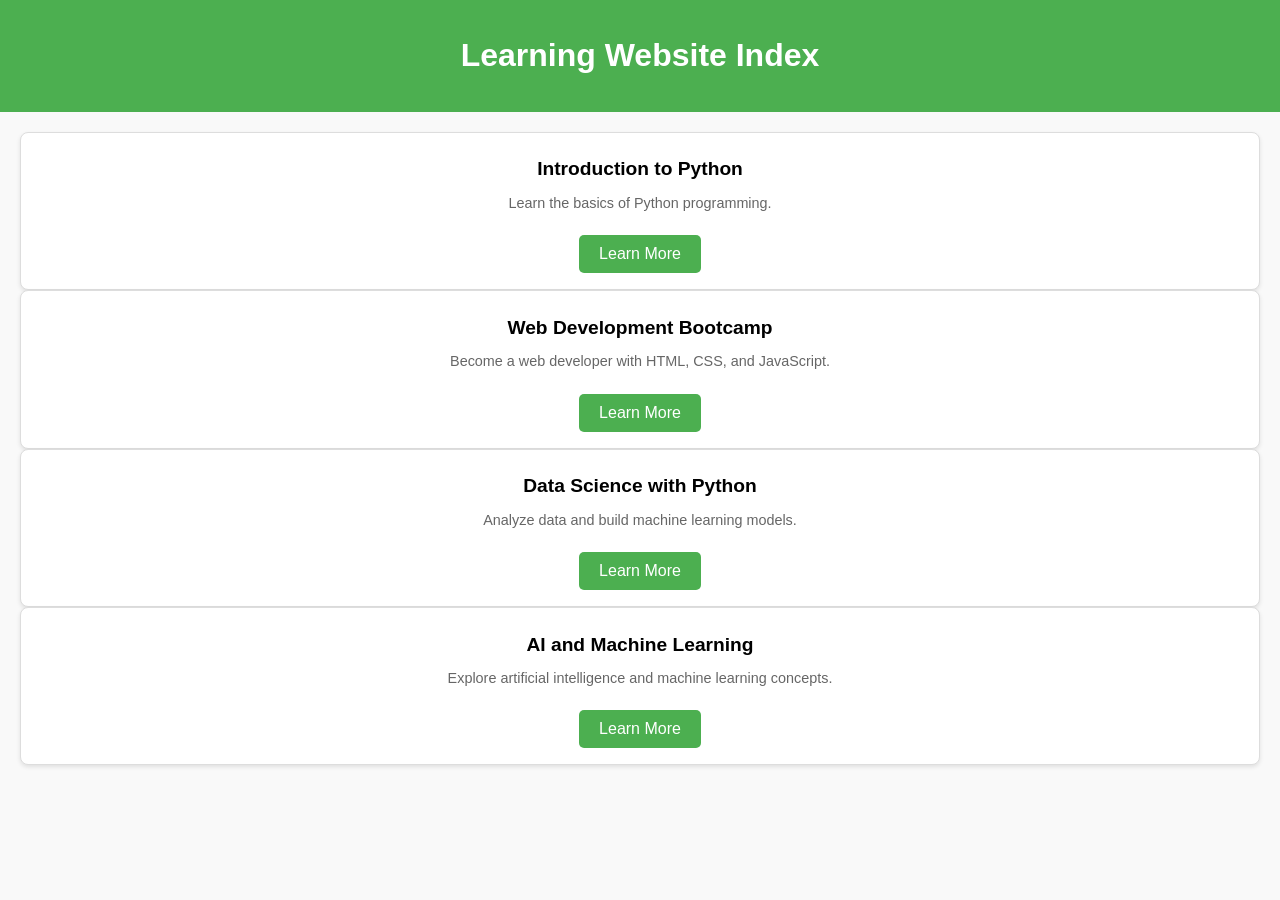
<file: index.html>
<!DOCTYPE html>
<html lang="en">
<head>
    <meta charset="UTF-8">
    <meta name="viewport" content="width=device-width, initial-scale=1.0">
    <title>Learning Website Index</title>
    <link rel="stylesheet" href="styles.css">
</head>
<body>
    <header>
        <h1>Learning Website Index</h1>
    </header>
    <main>
        <section id="courses">
            <!-- Courses will be dynamically loaded here -->
        </section>
    </main>
    <script src="script.js"></script>
</body>
</html>
</file>
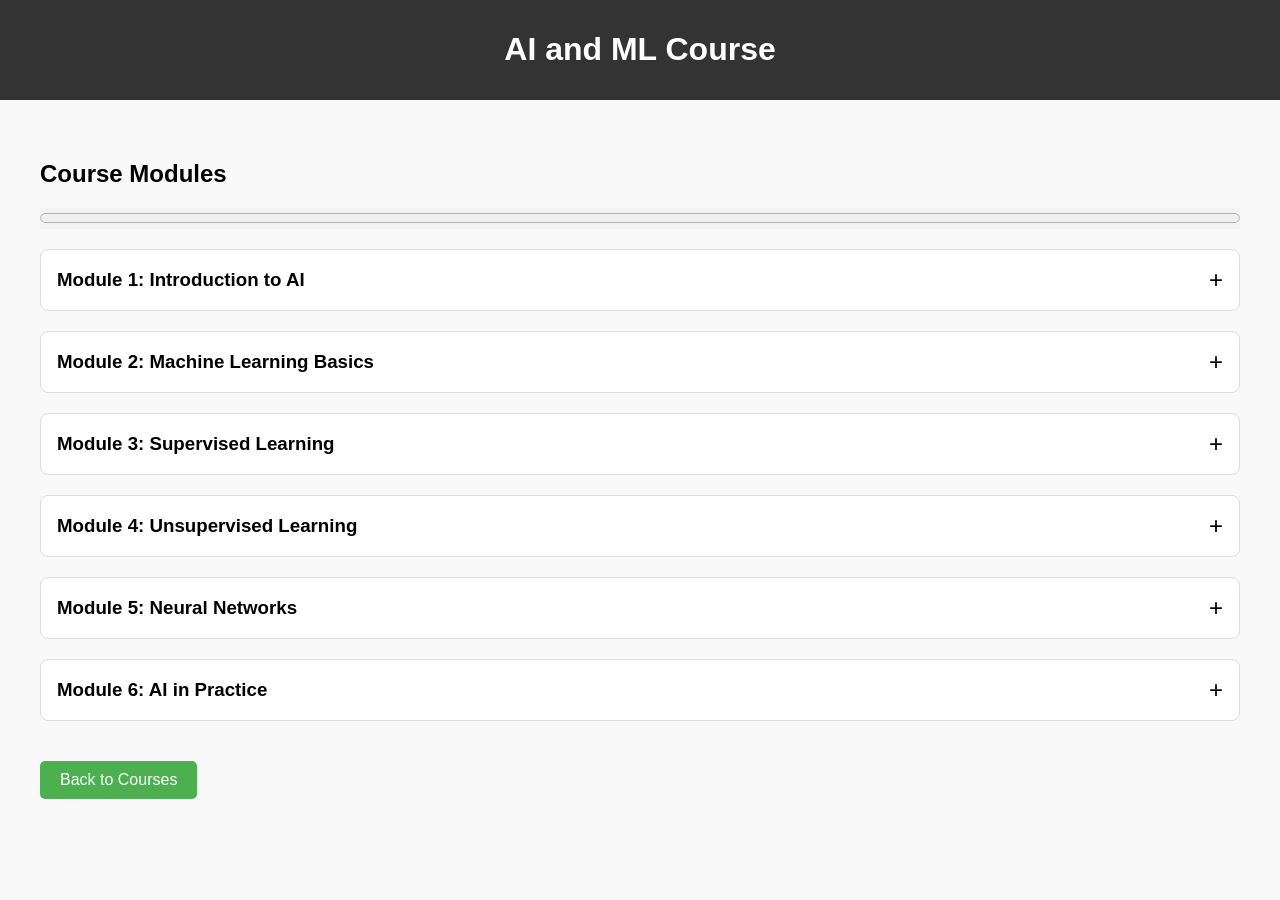
<file: course.html>
<!DOCTYPE html>
<html lang="en">
<head>
    <meta charset="UTF-8">
    <meta name="viewport" content="width=device-width, initial-scale=1.0">
    <title>Course Content</title>
    <link rel="stylesheet" href="styles.css">
</head>
<body>
    <header class="course-header">
        <h1>AI and ML Course</h1>
    </header>
    <main class="course-main">
        <!-- Progress bar -->
        
        <section id="course-content">
            <h2>Course Modules</h2>
            <div class="progress-bar-container">
                <progress id="progress-bar" value="0" max="100"></progress>
            </div>
            <div class="module">
                <div class="module-header">
                    <h3>Module 1: Introduction to AI</h3>
                    <span class="toggle-content" data-target="content1">+</span>
                </div>
                <div class="module-content" id="content1">
                    <ul>
                        <li><a href="module1/intro.html">Introduction to Artificial Intelligence concepts and history</a></li>
                        <li><a href="module1/dataset.html">Dataset</a></li>
                        <li><a href="module1/preprocessing.html">Preprocessing</a></li>
                        <li><a href="module1/feature-scaling.html">Feature Scaling & Encoding</a></li>
                        <li><a href="module1/feedback.html">Give Feedback</a></li>
                    </ul>
                </div>
                
            </div>

            <div class="module">
                <div class="module-header">
                    <h3>Module 2: Machine Learning Basics</h3>
                    <span class="toggle-content" data-target="content2">+</span>
                </div>
                <div class="module-content" id="content2">
                    <ul>
                        <li><a href="module2/fundamentals.html">Fundamentals of Machine Learning and its applications</a></li>
                        <li><a href="module2/algorithms.html">Algorithms</a></li>
                        <li><a href="module2/writing-algorithms.html">Writing Algorithms</a></li>
                        <li><a href="module2/ai-approach.html">AI approach</a></li>
                        <li><a href="module2/practice.html">Problems</a></li>
                        <li><a href="module2/feedback.html">Give Feedback</a></li>
                    </ul>
                </div>
                
            </div>
            <div class="module">
                <div class="module-header">
                    <h3>Module 3: Supervised Learning</h3>
                    <span class="toggle-content" data-target="content3">+</span>
                </div>
                <div class="module-content" id="content3">
                    <ul>
                        <li><a href="module3/supervised-learning-algorithms.html">Supervised learning algorithms</a></li>
                        <li><a href="module3/linear-regression.html">Linear Regression(types)</a></li>
                        <li><a href="module3/logistic-regression.html">Logistic Regression(classification)</a></li>
                        <li><a href="module3/practice.html">Practice</a></li>
                        <li><a href="module3/feedback.html">Give Feedback</a></li>
                    </ul>
                </div>
                
            </div>
            <div class="module">
                <div class="module-header">
                    <h3>Module 4: Unsupervised Learning</h3>
                    <span class="toggle-content" data-target="content4">+</span>
                </div>
                <div class="module-content" id="content4">
                    <ul>
                        <li><a href="module4/unsupervised-learning-algorithms.html">Unsupervised learning algorithms</a></li>
                        <li><a href="module4/clustering.html">Clustering</a></li>
                        <li><a href="module4/q-learning.html">Q-learning</a></li>
                        <li><a href="module4/k-means.html">K-means</a></li>
                        <li><a href="module4/feedback.html">Give Feedback</a></li>
                    </ul>
                </div>
            </div>
            <div class="module">
                <div class="module-header">
                    <h3>Module 5: Neural Networks</h3>
                    <span class="toggle-content" data-target="content5">+</span>
                </div>
                <div class="module-content" id="content5">
                    <ul>
                        <li><a href="module5/DL.html">Introduction to neural networks and deep learning</a></li>
                        <li><a href="module5/NN.html">Types of neural networks</a></li>
                        <li><a href="module5/ann-vs-rnn-vs-cnn.html">ANN vs RNN vs CNN</a></li>
                        <li><a href="module5/llms.html">Introduction to LLMS</a></li>
                        <li><a href="module5/fine-tune.html">Fine tuning LLMS</a></li>
                        <li><a href="module5/feedback.html">Give Feedback</a></li>
                    </ul>
                </div>
            </div>
            <div class="module">
                <div class="module-header">
                    <h3>Module 6: AI in Practice</h3>
                    <span class="toggle-content" data-target="content6">+</span>
                </div>
                <div class="module-content" id="content6">
                    <ul>
                        <li><a href="module6/rwa.html">Real-world applications of AI and Machine Learning</a></li>
                        <li><a href="module6/problems.html">Problems</a></li>
                        <li><a href="module6/reference.html">References for further</a></li>
                        <li><a href="module6/chatbot.html">create a chatbot</a></li>
                        <li><a href="module6/feedback.html">Give Feedback</a></li>
                    </ul>
                </div>
            </div>
        </section>
        <a href="index.html" class="back-link">Back to Courses</a>
    </main>
    <script src="course-script.js"></script>
</body>
</html>
</file>
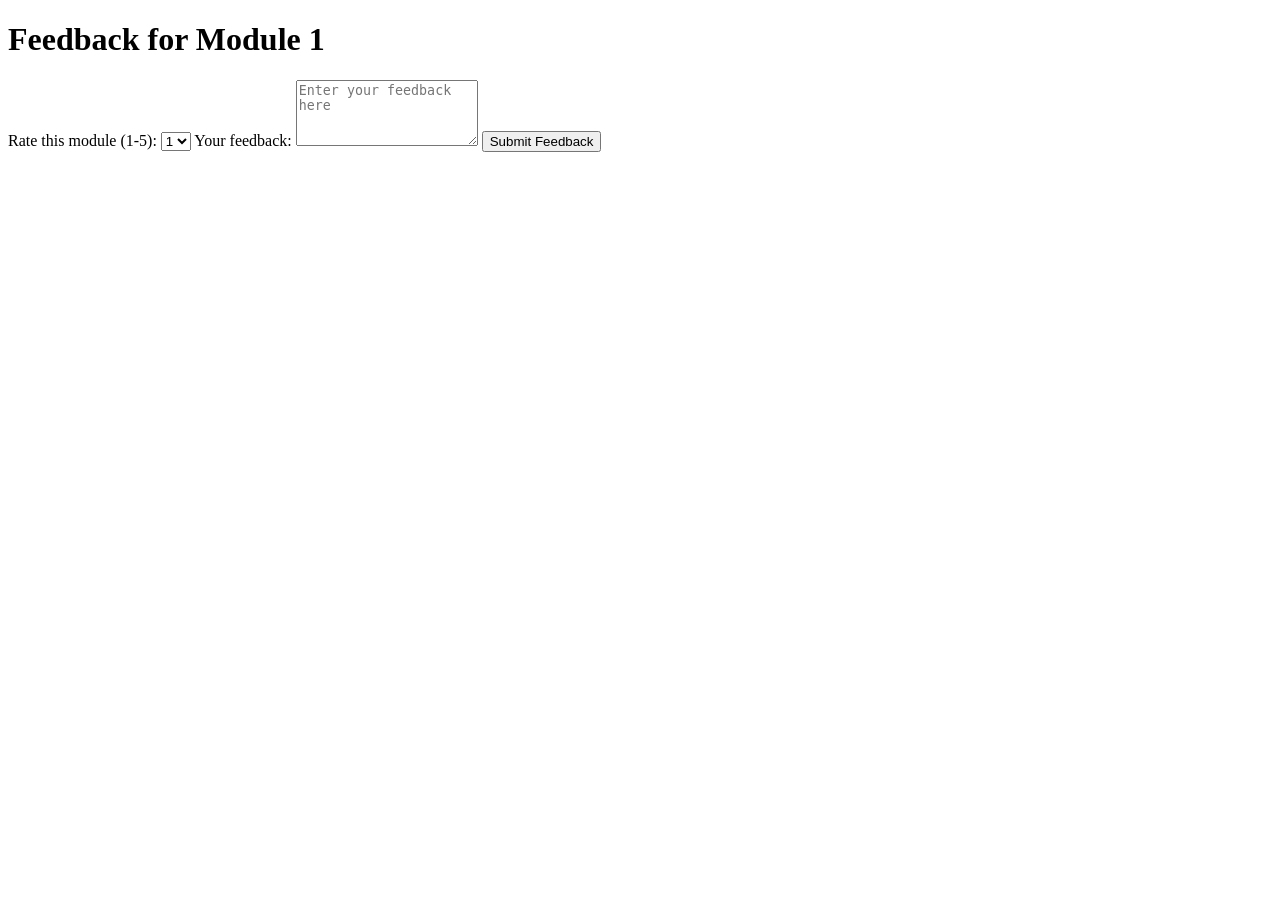
<file: feedback_module1.html>
<!DOCTYPE html>
<html lang="en">
<head>
    <meta charset="UTF-8">
    <meta name="viewport" content="width=device-width, initial-scale=1.0">
    <title>Document</title>
</head>
<body>
    <body>
        <header class="feedback-header">
            <h1>Feedback for Module 1</h1>
        </header>
        <main class="feedback-main">
            <form id="feedback-form">
                <label for="rating">Rate this module (1-5):</label>
                <select id="rating">
                    <option value="1">1</option>
                    <option value="2">2</option>
                    <option value="3">3</option>
                    <option value="4">4</option>
                    <option value="5">5</option>
                </select>
    
                <label for="comments">Your feedback:</label>
                <textarea id="comments" rows="4" placeholder="Enter your feedback here"></textarea>
    
                <button type="submit">Submit Feedback</button>
            </form>
    
            <!-- Area for feedback response from LLM -->
            <div id="response-message" style="display: none;">
                <h3>Thank you for your feedback!</h3>
                <p id="llm-response"></p>
            </div>
        </main>
    
        <script src="feedback-script.js"></script>
    </body>
    
</body>
</html>
</file>
<file: styles.css>
/* General styles */
body {
    font-family: Arial, sans-serif;
    margin: 0;
    padding: 0;
    background-color: #f9f9f9;
}

header {
    background-color: #4CAF50;
    color: white;
    text-align: center;
    padding: 1em 0;
}

main {
    padding: 20px;
}

/* Index page specific styles */
#index-courses {
    display: grid;
    grid-template-columns: repeat(auto-fill, minmax(250px, 1fr));
    gap: 20px;
}

.course-card {
    background-color: white;
    border: 1px solid #ddd;
    border-radius: 8px;
    box-shadow: 0 2px 4px rgba(0,0,0,0.1);
    padding: 16px;
    text-align: center;
    transition: transform 0.2s;
}

.course-card:hover {
    transform: scale(1.05);
}

.course-title {
    font-size: 1.2em;
    margin: 0.5em 0;
}

.course-description {
    font-size: 0.9em;
    color: #666;
}

.course-link {
    display: inline-block;
    margin-top: 10px;
    padding: 10px 20px;
    background-color: #4CAF50;
    color: white;
    text-decoration: none;
    border-radius: 5px;
    transition: background-color 0.2s;
}

.course-link:hover {
    background-color: #45a049;
}

/* Course page specific styles */
.course-header {
    background-color: #4CAF50;
    color: white;
    text-align: center;
    padding: 1em 0;
}

.course-main {
    padding: 20px;
}

.module {
    margin-bottom: 20px;
    border: 1px solid #ddd;
    border-radius: 8px;
    background-color: white;
    padding: 16px;
}

.module-header {
    display: flex;
    justify-content: space-between;
    align-items: center;
}

.module-header h3 {
    margin: 0;
}

.toggle-content {
    font-size: 1.5em;
    cursor: pointer;
}

.module-content {
    display: none;
    margin-top: 10px;
}

.module-content ul {
    padding-left: 20px;
}

.module-content li {
    margin-bottom: 10px;
}

.back-link {
    display: inline-block;
    margin-top: 20px;
    padding: 10px 20px;
    background-color: #4CAF50;
    color: white;
    text-decoration: none;
    border-radius: 5px;
    transition: background-color 0.2s;
}

.back-link:hover {
    background-color: #45a049;
}

/* styles.css */

/* Progress bar */
.progress-bar-container {
    width: 100%;
    background-color: #f3f3f3;
    margin-bottom: 20px;
}

progress {
    width: 100%;
    height: 20px;
}

/* General styling */
body {
    font-family: Arial, sans-serif;
    margin: 0;
    padding: 0;
}

.course-header {
    background-color: #333;
    color: white;
    text-align: center;
    padding: 10px;
}

.course-main {
    margin: 20px;
}

h2 {
    font-size: 24px;
}

.module {
    margin-top: 20px;
}

.feedback-section {
    border: 1px solid #ddd;
    padding: 10px;
    margin-top: 20px;
    background-color: #f9f9f9;
    border-radius: 5px;
}

select, textarea {
    width: 100%;
    padding: 10px;
    margin: 5px 0;
    border-radius: 5px;
    border: 1px solid #ccc;
    font-size: 16px;
}

button {
    padding: 10px 15px;
    background-color: #4CAF50;
    color: white;
    border: none;
    border-radius: 5px;
    font-size: 16px;
    cursor: pointer;
}

button:hover {
    background-color: #45a049;
}

textarea {
    resize: vertical;
}

/* Popup styling */
.popup {
    display: none;
    position: fixed;
    top: 0;
    left: 0;
    width: 100%;
    height: 100%;
    background-color: rgba(0, 0, 0, 0.7);
    z-index: 1000;
}

.popup-content {
    position: absolute;
    top: 50%;
    left: 50%;
    transform: translate(-50%, -50%);
    background-color: white;
    padding: 20px;
    border-radius: 5px;
    text-align: center;
}

.close-btn {
    position: absolute;
    top: 10px;
    right: 20px;
    font-size: 18px;
    cursor: pointer;
}
</file>
